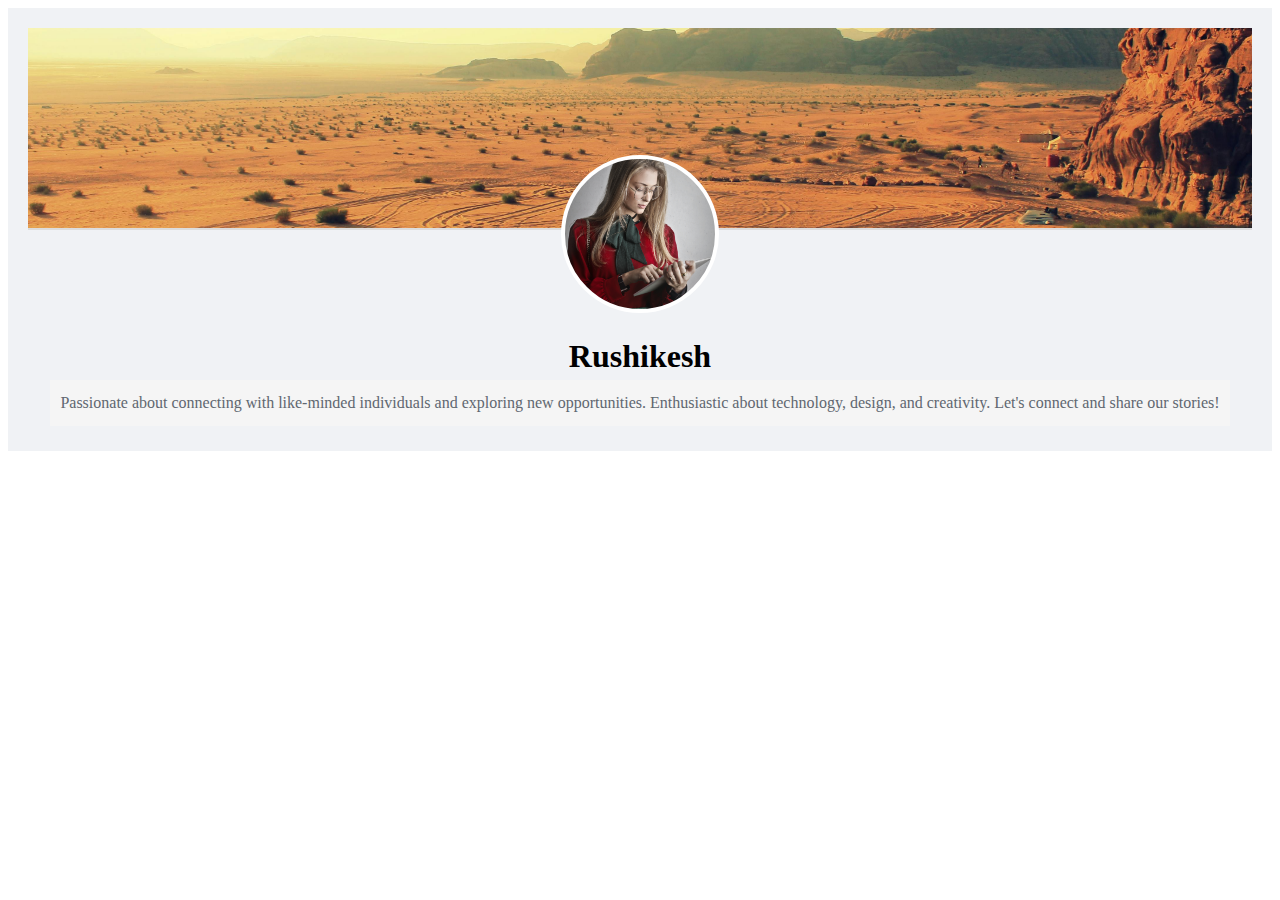
<file: week3/part-1/index.html>
<!DOCTYPE html>
<html lang="en">
<head>
    <meta charset="UTF-8">
    <meta http-equiv="X-UA-Compatible" content="IE=edge">
    <meta name="viewport" content="width=device-width, initial-scale=1.0">
    <title>Facebook-Profile Header</title>
    <link rel="stylesheet" href="./style.css">
</head>
<body>
 
    <header class="profile-header">
        <div class="cover-photo"></div>
        <div class="profile-picture"></div>
        <div class="user-info">
            <h1>Rushikesh</h1>
        <p class="bio">Passionate about connecting with like-minded individuals and exploring new opportunities. Enthusiastic about technology, design, and creativity. Let's connect and share our stories!</p>
        
        </div>
    </header>
</body>
</html>
</file>
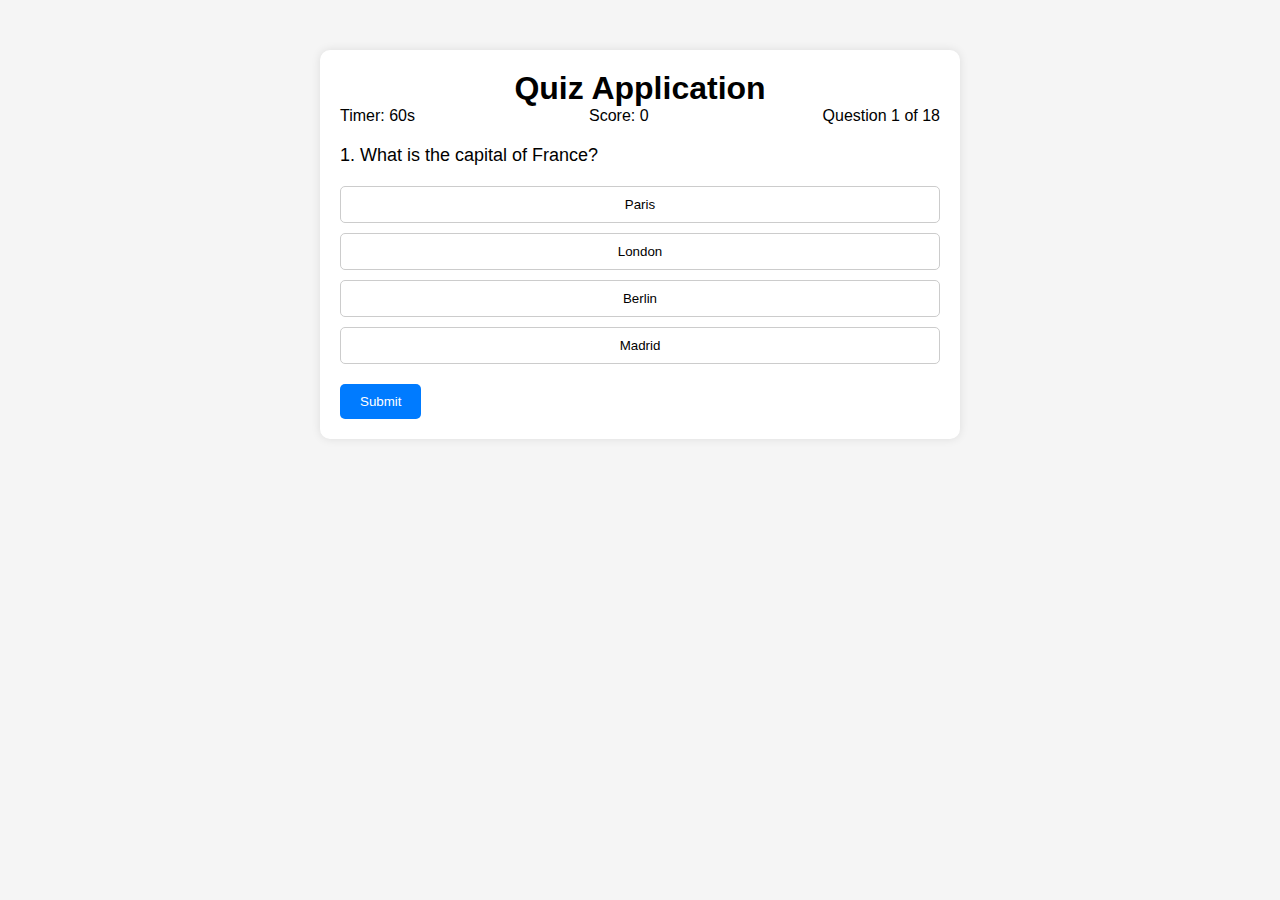
<file: week4/project-3/index.html>
<!DOCTYPE html>
<html lang="en">
<head>
<meta charset="UTF-8">
<meta name="viewport" content="width=device-width, initial-scale=1.0">
<title>Quiz Application</title>
<link rel="stylesheet" href="./style.css">
</head>
<body>
<div class="container">
    <div class="header">
        <h1>Quiz Application</h1>
        <div class="info">
            <span id="timer">Timer: 60s</span>
            <span id="score">Score: 0</span>
            <span id="question-number">Question 1 of 18</span>
        </div>
    </div>
    <div id="question" class="question">
        Question 1: What is the capital of France?
    </div>
    <div id="options" class="options">
        <button class="option">Paris</button>
        <button class="option">London</button>
        <button class="option">Berlin</button>
        <button class="option">Madrid</button>
    </div>
    <button id="submit-btn" class="submit-btn">Submit</button>
</div>
<script src="./script.js"></script>
</body>
</html>
</file>
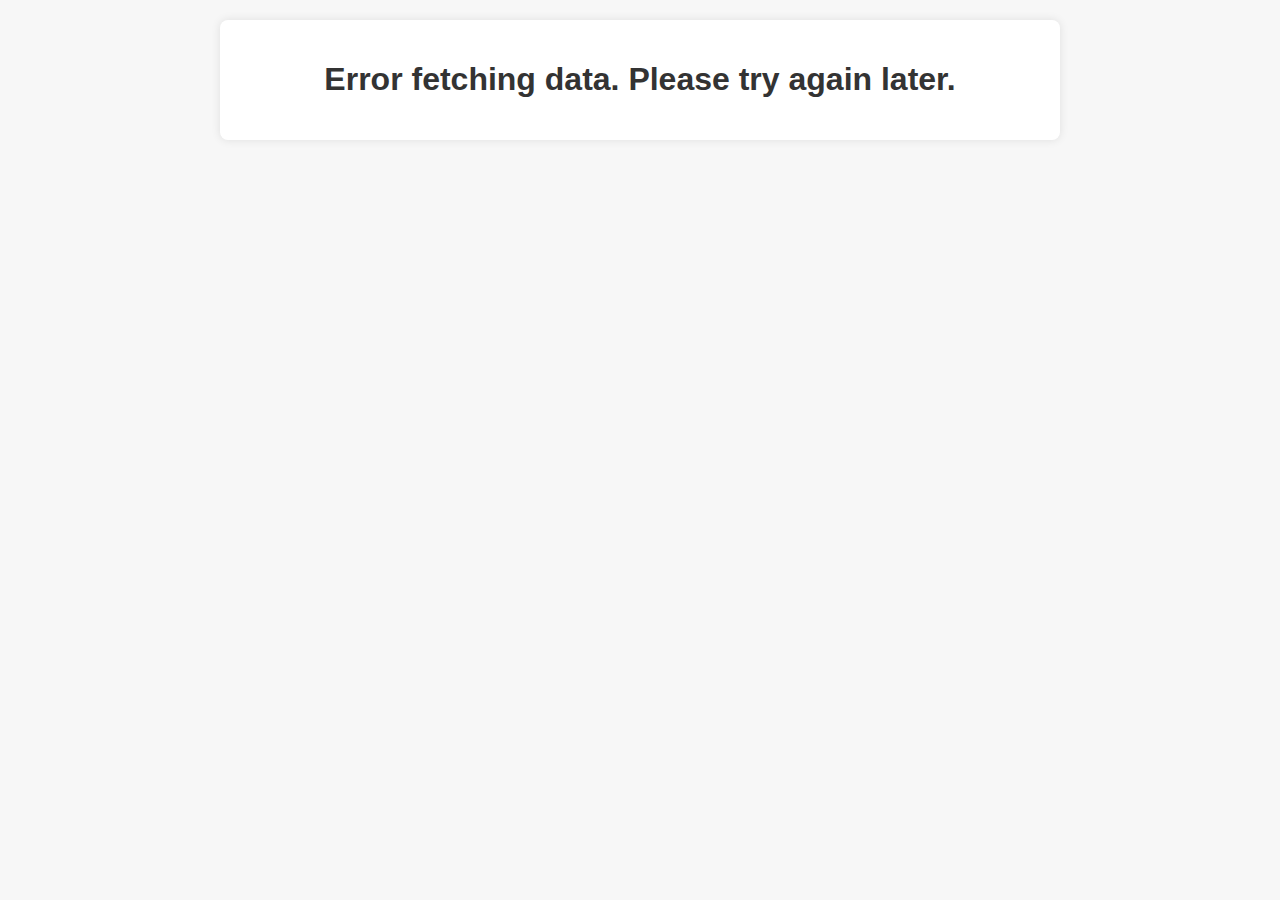
<file: week5/project-1/index.html>
<!DOCTYPE html>
<html lang="en">
<head>
  <meta charset="UTF-8">
  <meta name="viewport" content="width=device-width, initial-scale=1.0">
  <title>Indian Cities Data</title>
  <link rel="stylesheet" href="./style.css">
</head>
<body>
  <div class="container">
    <h1>Indian Cities Data</h1>
    <table id="citiesTable">
      <thead>
        <tr>
          <th>City</th>
          <th>State</th>
          <th>Population</th>
          <th>Area</th>
        </tr>
      </thead>
      <tbody>
       
      </tbody>
    </table>
  </div>

  <script src="./script.js"></script>
</body>
</html>
</file>
<file: week3/part-1/style.css>
.profile-header {
    background-color: #f0f2f5;
    padding: 20px;
    display: flex;
    flex-direction: column;
    align-items: center;
}

.cover-photo {
    width: 100%;
    height: 200px; /* Adjust height as needed */
    background-image: url('./assets/cover.jpg'); /* Placeholder for cover photo */
    background-size: cover;
    background-position: center;
    border-bottom: 2px solid #ddd; /* Optional border */
}

.profile-picture {
    width: 150px; /* Adjust size as needed */
    height: 150px; /* Adjust size as needed */
    border-radius: 50%;
    overflow: hidden;
    margin-top: -75px; /* Adjust position to center vertically */
    background-image: url('./assets/profile.jpg'); /* Placeholder for profile picture */
    background-size: cover;
    background-position: center;
    border: 4px solid #fff; /* Optional border */
}

 .user-info {
    text-align: center;
    margin-top: 20px;
}

.user-info h1 {
    margin: 5px 0;
}

.user-info p {
    margin: 5px 0;
    color: #606770;
} 

.bio {
    color: #606770;
    font-size: 16px;
    line-height: 1.6;
    text-align: center;
    margin-top: 10px;
    background-color: #f5f5f5; /* Light gray background */
    padding: 10px; /* Add some padding for better readability */
    transition: color 0.3s ease; /* Smooth transition for color change */
}

.bio:hover {
    color: #007bff; /* Change text color to blue on hover */
}
</file>
<file: week4/project-3/style.css>
body {
    font-family: Arial, sans-serif;
    margin: 0;
    padding: 0;
    background-color: #f5f5f5;
}

.container {
    max-width: 600px;
    margin: 50px auto;
    background-color: #fff;
    padding: 20px;
    border-radius: 10px;
    box-shadow: 0 0 10px rgba(0, 0, 0, 0.1);
}

.header {
    text-align: center;
}

h1 {
    margin: 0;
}

.info {
    display: flex;
    justify-content: space-between;
    margin-bottom: 20px;
}

.question {
    font-size: 18px;
    margin-bottom: 20px;
}

.options {
    display: flex;
    flex-direction: column;
    gap: 10px;
}

.option {
    padding: 10px 20px;
    border: 1px solid #ccc;
    border-radius: 5px;
    background-color: #fff;
    cursor: pointer;
    transition: background-color 0.3s;
}

.option:hover {
    background-color: #f0f0f0;
}

.submit-btn {
    display: block;
    margin-top: 20px;
    padding: 10px 20px;
    border: none;
    border-radius: 5px;
    background-color: #007bff;
    color: #fff;
    cursor: pointer;
    transition: background-color 0.3s;
}

.submit-btn:hover {
    background-color: #0056b3;
}
</file>
<file: week5/project-1/style.css>
body {
    font-family: Arial, sans-serif;
    margin: 0;
    padding: 0;
    background-color: #f7f7f7;
  }
  .container {
    max-width: 800px;
    margin: 20px auto;
    padding: 20px;
    background-color: #fff;
    box-shadow: 0 0 10px rgba(0, 0, 0, 0.1);
    border-radius: 8px;
  }
  h1 {
    text-align: center;
    color: #333;
  }
  table {
    width: 100%;
    border-collapse: collapse;
    margin-top: 20px;
  }
  th, td {
    border: 1px solid #ddd;
    padding: 10px;
    text-align: left;
  }
  th {
    background-color: #f2f2f2;
    font-weight: bold;
  }
  tr:nth-child(even) {
    background-color: #f2f2f2;
  }
  tr:hover {
    background-color: #e0e0e0;
  }
</file>
